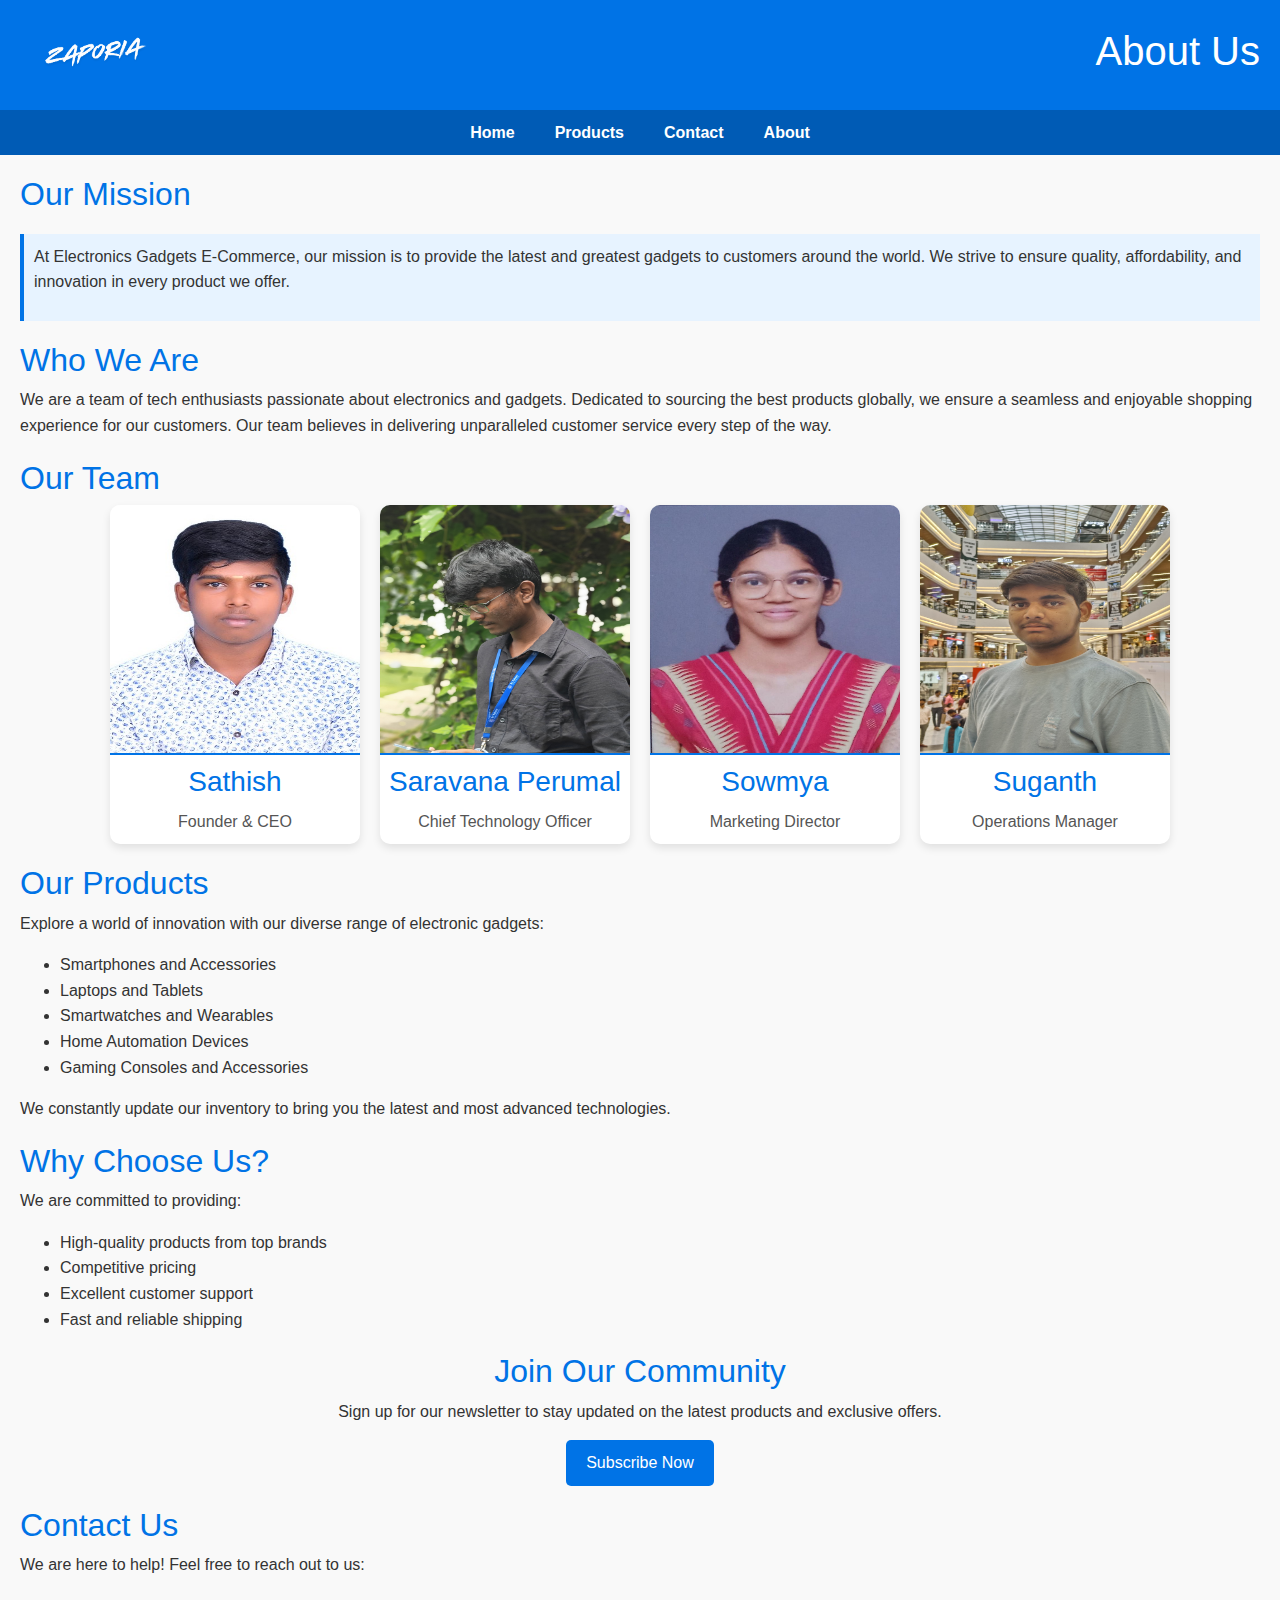
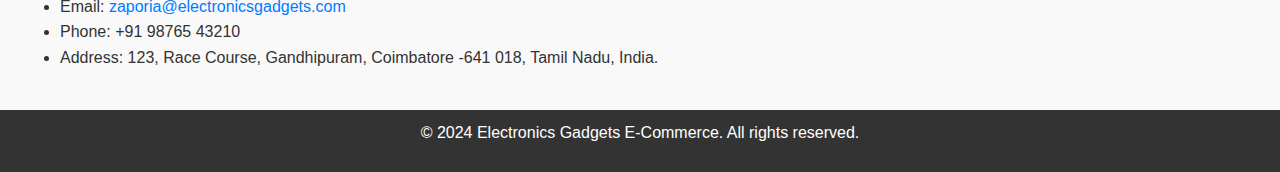
<file: about.html>
<!DOCTYPE html>
<html lang="en">
<head>
    <meta charset="UTF-8">
    <meta name="viewport" content="width=device-width, initial-scale=1.0">
    <title>About Us - Electronics Gadgets E-Commerce</title>
    <link rel="stylesheet" href="https://stackpath.bootstrapcdn.com/bootstrap/4.5.2/css/bootstrap.min.css">
    <style>
        body {
            font-family: Arial, sans-serif;
            line-height: 1.6;
            margin: 0;
            padding: 0;
            color: #333;
            background-color: #f9f9f9;
        }
        header {
            background-color: #0073e6;
            color: #fff;
            padding: 10px 20px;
            text-align: center;    
            display: flex;
            align-items: center;
            justify-content: space-between;
        }
        header div {
            font-size: 1.5rem;
            font-weight: bold;
            align-items: right;
        }
        header img {
            max-width: 150px;
        }
        header .search-bar {
            flex-grow: 1;
            margin: 0 20px;
        }
        .navbar {
            display: flex;
            justify-content: center;
            background-color: #005bb5;
            color: #fff;
            padding: 10px;
            text-align: center;
            position: sticky;
            top: 0;
            z-index: 1000;
        }
        nav a {
            color: #fff;
            margin: 0 20px;
            font-weight: bold;
            text-decoration: none;
            transition: color 0.3s, transform 0.3s;
        }
        nav a:hover {
            transform: translateY(-2px);
            color: #ffdd00;
        }
        main {
            padding: 20px;
        }
        section {
            margin-bottom: 20px;
        }
        h2 {
            color: #0073e6;
        }
        footer {
            background-color: #333;
            color: white;
            text-align: center;
            padding: 10px 0;
            position: relative;
            bottom: 0;
            width: 100%;
        }
        .highlight {
            background-color: #e7f3ff;
            border-left: 4px solid #0073e6;
            padding: 10px;
            margin: 20px 0;
        }
        .cta {
            text-align: center;
            margin: 20px 0;
        }
        .cta button {
            background-color: #0073e6;
            color: white;
            border: none;
            padding: 10px 20px;
            font-size: 16px;
            cursor: pointer;
            border-radius: 5px;
        }
        .cta button:hover {
            background-color: #005bb5;
        }
        .team {
            display: flex;
            flex-wrap: wrap;
            justify-content: center;
            gap: 20px;
        }
        .team-member {
            background: #fff;
            border-radius: 10px;
            box-shadow: 0 4px 8px rgba(0, 0, 0, 0.1);
            overflow: hidden;
            text-align: center;
            width: 250px;
            transition: transform 0.3s;
        }
        .team-member:hover {
            transform: scale(1.05);
        }
        .team-member img {
            width: 100%;
            border-bottom: 2px solid #0073e6;
        }
        .team-member h3 {
            margin: 10px 0;
            color: #0073e6;
        }
        .team-member p {
            margin: 10px;
            color: #555;
        }
        @keyframes fadeIn {
            from { opacity: 0; }
            to { opacity: 1; }
        }
        @keyframes fadeInUp {
            from { opacity: 0; transform: translateY(20px); }
            to { opacity: 1; transform: translateY(0); }
        }
    </style>
</head>
<body>
    <header>
        <img src="images/Zaporia.png" alt="Zaporia Logo">
        <div><h1>About Us</h1></div>
    </header>
    <nav class="navbar">
        <a href="home.html">Home</a>
        <a href="products.html">Products</a>
        <a href="contact.html">Contact</a>
        <a href="about.html">About</a>
    </nav>
    <main>
        <section>
            <h2>Our Mission</h2>
            <div class="highlight">
                <p>At Electronics Gadgets E-Commerce, our mission is to provide the latest and greatest gadgets to customers around the world. We strive to ensure quality, affordability, and innovation in every product we offer.</p>
            </div>
        </section>
        <section>
            <h2>Who We Are</h2>
            <p>We are a team of tech enthusiasts passionate about electronics and gadgets. Dedicated to sourcing the best products globally, we ensure a seamless and enjoyable shopping experience for our customers. Our team believes in delivering unparalleled customer service every step of the way.</p>
        </section>
        <section>
            <h2>Our Team</h2>
            <div class="team">
                <div class="team-member">
                    <img src="images/sathish.jpg" alt="Team Member 1" width="250" height="250">
                    <h3>Sathish</h3>
                    <p>Founder & CEO</p>
                </div>
                <div class="team-member">
                    <img src="images/perumal.jpg" alt="Team Member 2" width="250" height="250">
                    <h3>Saravana Perumal</h3>
                    <p>Chief Technology Officer</p>
                </div>
                <div class="team-member">
                    <img src="images/sowmya.jpg" alt="Team Member 3" wigth="250" height="250">
                    <h3>Sowmya</h3>
                    <p>Marketing Director</p>
                </div>
                <div class="team-member">
                    <img src="images/suganth.jpg" alt="Team Member 4" width="250" height="250">
                    <h3>Suganth</h3>
                    <p>Operations Manager</p>
                </div>
            </div>
        </section>
        <section>
            <h2>Our Products</h2>
            <p>Explore a world of innovation with our diverse range of electronic gadgets:</p>
            <ul>
                <li>Smartphones and Accessories</li>
                <li>Laptops and Tablets</li>
                <li>Smartwatches and Wearables</li>
                <li>Home Automation Devices</li>
                <li>Gaming Consoles and Accessories</li>
            </ul>
            <p>We constantly update our inventory to bring you the latest and most advanced technologies.</p>
        </section>
        <section>
            <h2>Why Choose Us?</h2>
            <p>We are committed to providing:</p>
            <ul>
                <li>High-quality products from top brands</li>
                <li>Competitive pricing</li>
                <li>Excellent customer support</li>
                <li>Fast and reliable shipping</li>
            </ul>
        </section>
        <section class="cta">
            <h2>Join Our Community</h2>
            <p>Sign up for our newsletter to stay updated on the latest products and exclusive offers.</p>
            <button>Subscribe Now</button>
        </section>
        <section>
            <h2>Contact Us</h2>
            <p>We are here to help! Feel free to reach out to us:</p>
            <ul>
                <li>Email: <a href="mailto:zaporia@electronicsgadgets.com">zaporia@electronicsgadgets.com</a></li>
                <li>Phone: +91 98765 43210</li>
                <li>Address: 123, Race Course, Gandhipuram, Coimbatore -641 018, Tamil Nadu, India.</li>
            </ul>
        </section>
    </main>
    <footer>
        <p>&copy; 2024 Electronics Gadgets E-Commerce. All rights reserved.</p>
    </footer>
</body>
</html>
</file>
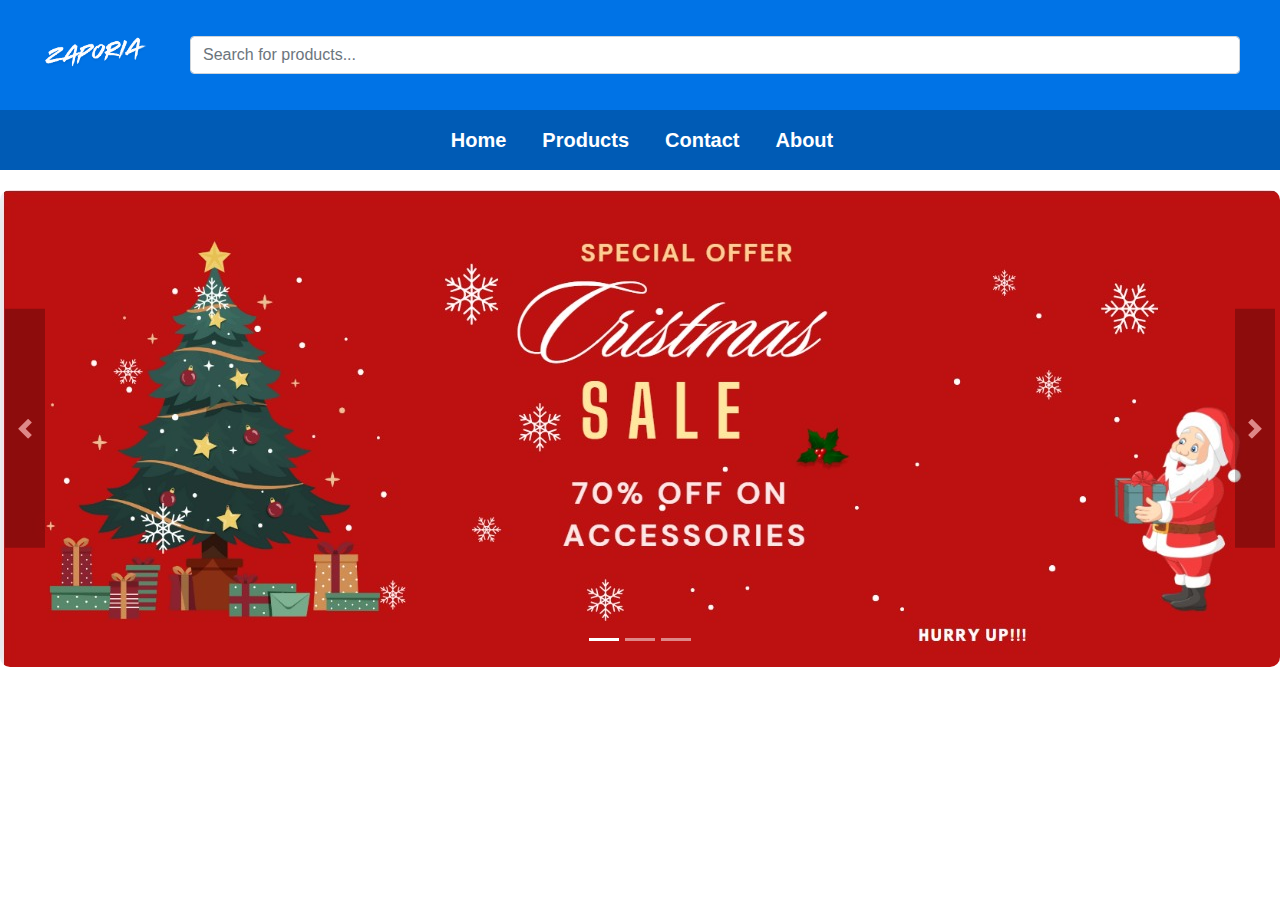
<file: home.html>
<!DOCTYPE html>
<html lang="en">
<head>
    <meta charset="UTF-8">
    <meta name="viewport" content="width=device-width, initial-scale=1.0">
    <title>Electronic Gadgets Store</title>
    <link rel="stylesheet" href="https://stackpath.bootstrapcdn.com/bootstrap/4.5.2/css/bootstrap.min.css">
    <style>
        body {
            font-family: Arial, sans-serif;
            margin: 0;
            padding: 0;
            background-color: #ffffff;
        }
        header {
            background-color: #0073e6;
            color: #fff;
            padding: 10px 20px;
            text-align: center;
    
            display: flex;
            align-items: center;
            justify-content: space-between;
        }
        header img {
            max-width: 150px;
        }
        header .search-bar {
            flex-grow: 1;
            margin: 0 20px;
        }
        .navbar {
            display: flex;
            justify-content: center;
            background-color: #005bb5;
            color: #fff;
            padding: 10px;
            text-align: center;
            position: sticky;
            top: 0;
            z-index: 1000;
        }
        nav a {
            color: #fff;
            margin: 0 20px;
            font-weight: bold;
            text-decoration: none;
            transition: color 0.3s, transform 0.3s;
        }
        nav a:hover {
            transform: translateY(-2px);
            color: #ffdd00;
        }
        .carousel {
            position: relative;
            max-width: 1500px;
            margin: 20px auto;
        }
        .carousel-inner {
            display: flex;
            overflow: hidden;
            border-radius: 10px;
        }
        .carousel-item img {
            width: 100%;
            height: auto;
        }
        .carousel-control-prev, .carousel-control-next {
            position: absolute;
            top: 50%;
            transform: translateY(-50%);
            background-color: rgba(0, 0, 0, 0.5);
            color: white;
            border: none;
            padding: 10px;
            cursor: pointer;
            width: 40px;
        }
        .carousel-control-prev {
            left: 5px;
        }
        .carousel-control-next {
            right: 5px;
        }
        @keyframes fadeIn {
            from { opacity: 0; }
            to { opacity: 1; }
        }
        @keyframes fadeInUp {
            from { opacity: 0; transform: translateY(20px); }
            to { opacity: 1; transform: translateY(0); }
        }
        @media (max-width: 768px) {
            header {
                flex-wrap: wrap;
            }
            header img {
                margin-bottom: 10px;
            }
            header .search-bar {
                margin: 10px 0;
            }
            nav a {
                margin: 0 10px;
            }
        }
    </style>
</head>
<body>
    <header>
        <img src="images/Zaporia.png" alt="Zaporia Logo">
        <div class="search-bar">
            <label for="search" class="sr-only">Search for products</label>
            <input id="search" type="text" placeholder="Search for products..." class="form-control">
        </div>
    </header>
    <nav class="navbar">
        <a class="navbar-brand" href="home.html">Home</a>
        <a class="navbar-brand" href="products.html">Products</a>
        <a class="navbar-brand" href="contact.html">Contact</a>
        <a class="navbar-brand" href="about.html">About</a>
    </nav>
    <div id="carouselExampleIndicators" class="carousel slide" data-ride="carousel">
        <ol class="carousel-indicators">
            <li data-target="#carouselExampleIndicators" data-slide-to="0" class="active"></li>
            <li data-target="#carouselExampleIndicators" data-slide-to="1"></li>
            <li data-target="#carouselExampleIndicators" data-slide-to="2"></li>
        </ol>
        <div class="carousel-inner">
            <div class="carousel-item active">
                <img src="images/christmas.jpg" class="d-block w-100" alt="christmas">
            </div>
            <div class="carousel-item">
                <img src="images/phone.jpg" class="d-block w-100" alt="phone">
            </div>
            <div class="carousel-item">
                <img src="images/new year.jpg" class="d-block w-100" alt="new year">
            </div>
        </div>
        <a class="carousel-control-prev" href="#carouselExampleIndicators" role="button" data-slide="prev">
            <span class="carousel-control-prev-icon" aria-hidden="true"></span>
            <span class="sr-only">Previous</span>
        </a>
        <a class="carousel-control-next" href="#carouselExampleIndicators" role="button" data-slide="next">
            <span class="carousel-control-next-icon" aria-hidden="true"></span>
            <span class="sr-only">Next</span>
        </a>
    </div>

    <script src="https://code.jquery.com/jquery-3.5.1.slim.min.js"></script>
    <script src="https://cdn.jsdelivr.net/npm/@popperjs/core@2.9.3/dist/umd/popper.min.js"></script>
    <script src="https://stackpath.bootstrapcdn.com/bootstrap/4.5.2/js/bootstrap.min.js"></script>
</body>
</html>
</file>
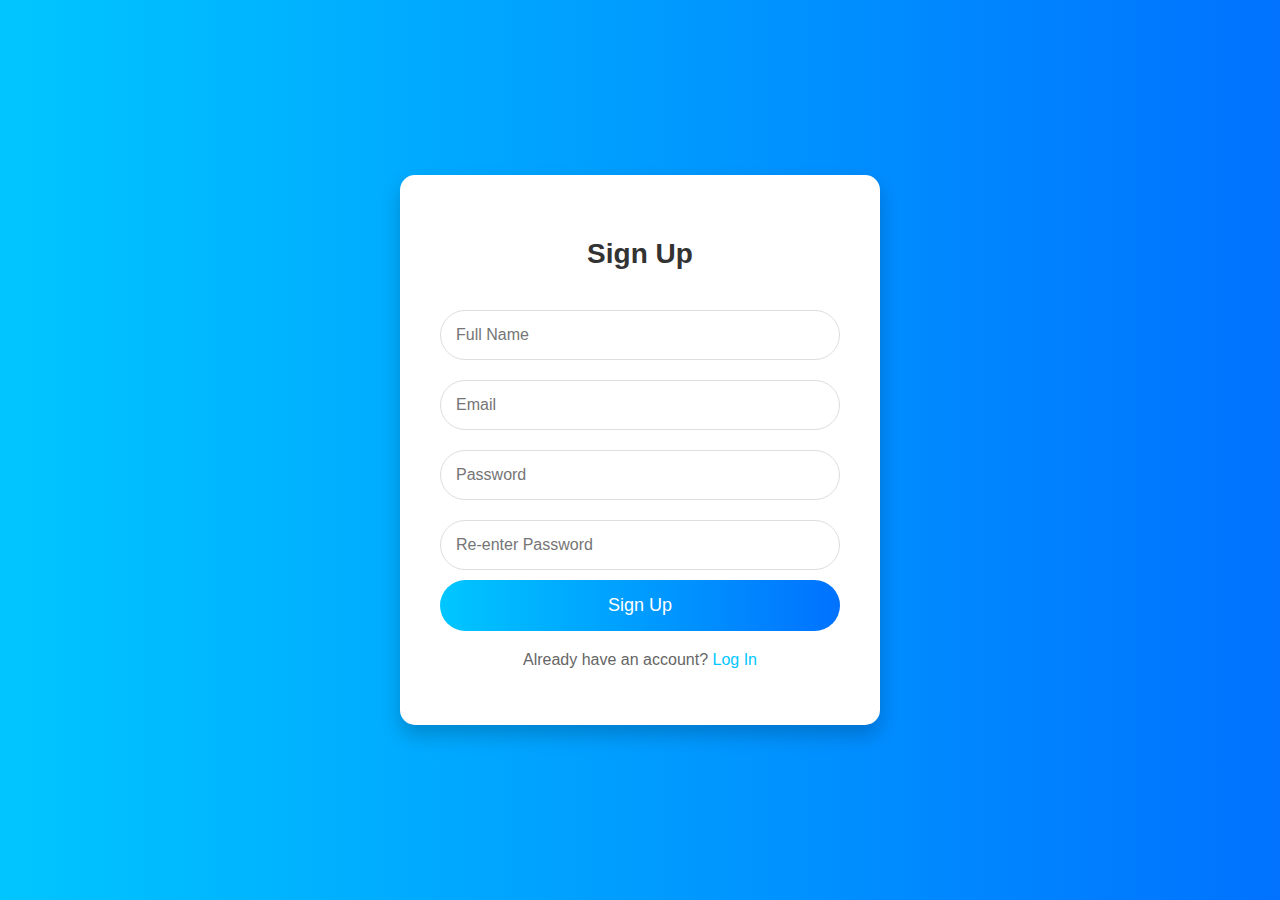
<file: sign_up.html>
<!DOCTYPE html>
<html lang="en">
<head>
    <meta charset="UTF-8">
    <meta name="viewport" content="width=device-width, initial-scale=1.0">
    <title>Sign Up</title>
    <style>
        body {
            font-family: 'Segoe UI', Tahoma, Geneva, Verdana, sans-serif;
            background: linear-gradient(to right, #00c6ff, #0072ff);
            display: flex;
            justify-content: center;
            align-items: center;
            height: 100vh;
            margin: 0;
        }

        .signup-container {
            width: 400px;
            padding: 40px;
            background: #fff;
            border-radius: 15px;
            box-shadow: 0 10px 20px rgba(0, 0, 0, 0.2);
            text-align: center;
            animation: fadeIn 1s ease-in-out;
        }

        @keyframes fadeIn {
            from {
                opacity: 0;
                transform: translateY(-20px);
            }
            to {
                opacity: 1;
                transform: translateY(0);
            }
        }

        .signup-container h2 {
            margin-bottom: 30px;
            color: #333;
            font-size: 28px;
        }

        .signup-container input {
            width: 100%;
            padding: 15px;
            margin: 10px 0;
            border: 1px solid #ddd;
            border-radius: 30px;
            box-sizing: border-box;
            font-size: 16px;
        }

        .signup-container button {
            width: 100%;
            padding: 15px;
            background: linear-gradient(to right, #00c6ff, #0072ff);
            border: none;
            border-radius: 30px;
            color: #fff;
            font-size: 18px;
            cursor: pointer;
            transition: background 0.3s, transform 0.3s;
        }

        .signup-container button:hover {
            background: linear-gradient(to right, #0072ff, #00c6ff);
            transform: scale(1.05);
        }

        .signup-container p {
            margin-top: 20px;
            color: #666;
        }

        .signup-container a {
            color: #00c6ff;
            text-decoration: none;
        }

        .signup-container a:hover {
            text-decoration: underline;
        }
    </style>
</head>
<body>
    <div class="signup-container">
        <h2>Sign Up</h2>
        <form id="signupForm" action="/submit-signup" method="post" onsubmit="return validateForm()">
            <input type="text" name="username" placeholder="Full Name" required>
            <input type="email" name="email" placeholder="Email" required>
            <input type="password" id="password" name="password" placeholder="Password" required>
            <input type="password" id="confirm_password" name="confirm_password" placeholder="Re-enter Password" required>
            <button type="submit"><i class="fas fa-sign-in-alt"></i> Sign Up</button>
        </form>
        <p>Already have an account? <a id="login">Log In</a></p>
    </div>
        <script>
            function validateForm() {
                var password = document.getElementById("password").value;
                var confirmPassword = document.getElementById("confirm_password").value;
                if (password !== confirmPassword) {
                    alert("Passwords do not match.");
                    return false;
                }
                return true;
            }
        </script>
        <script>
            const form = document.getElementById("signupForm");
            form.addEventListener("submit", (e) => {
                e.preventDefault();
                alert("Account Created successfully!");
                window.location.href = "home page/inde.html";
            });
        </script>
        <script>
            const login = document.getElementById("login");
            login.addEventListener("click", (e) => {
                e.preventDefault();
                window.location.href = "login.html";
            });
        </script>
</body>
</html>
</file>
